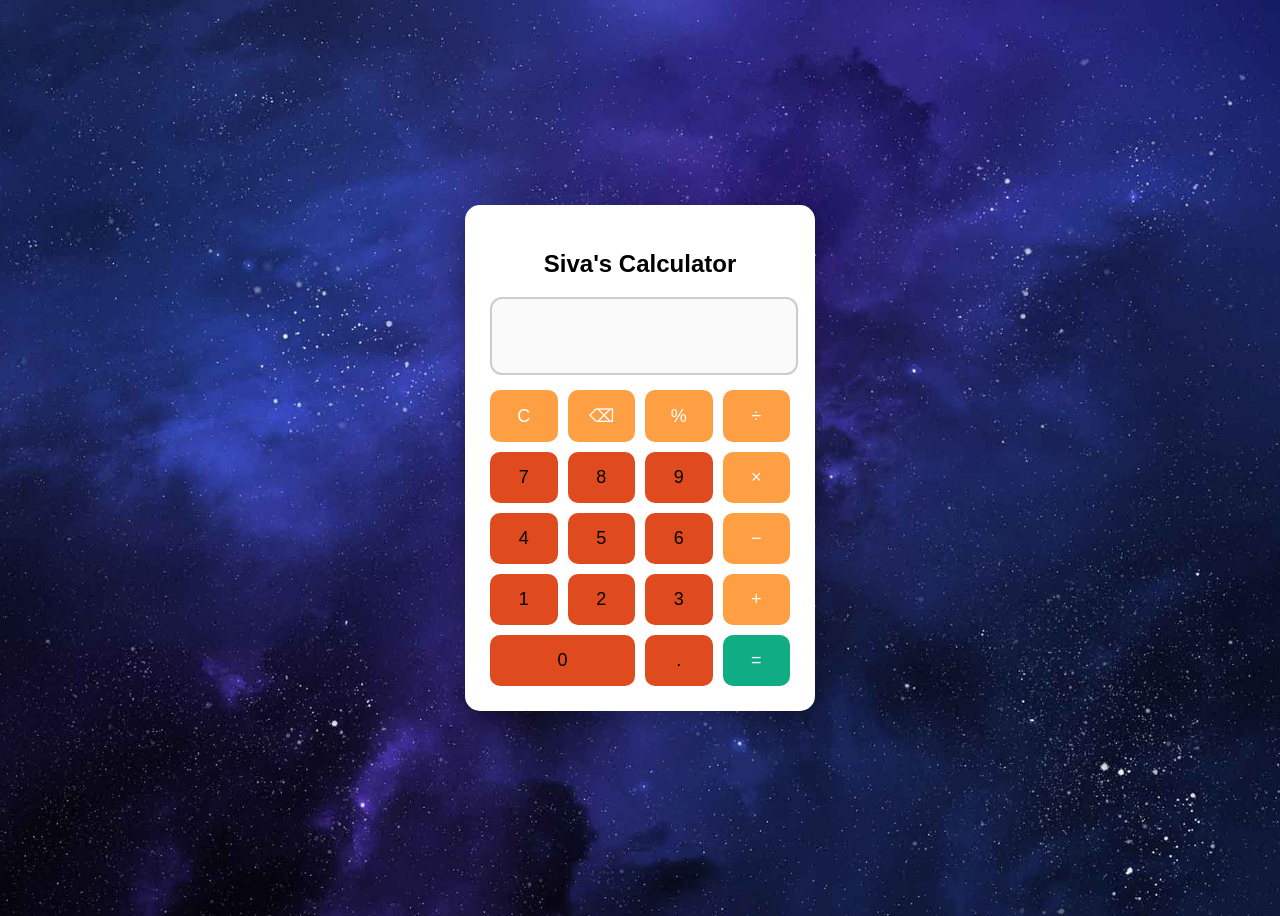
<file: LEVEL 1-Task3/index.html>
<!DOCTYPE html>
<html lang="en">
<head>
<meta charset="UTF-8">
<title>Siva's Calculator</title>
<link rel="stylesheet" href="style.css">
</head>

<body>

<div class="calculator">
    <h2>Siva's Calculator</h2>

    <input type="text" id="display" disabled>

    <div class="buttons">
        <button onclick="clearDisplay()" class="operator">C</button>
        <button onclick="deleteLast()" class="operator">⌫</button>
        <button onclick="appendValue('%')" class="operator">%</button>
        <button onclick="appendValue('/')" class="operator">÷</button>

        <button onclick="appendValue('7')">7</button>
        <button onclick="appendValue('8')">8</button>
        <button onclick="appendValue('9')">9</button>
        <button onclick="appendValue('*')" class="operator">×</button>

        <button onclick="appendValue('4')">4</button>
        <button onclick="appendValue('5')">5</button>
        <button onclick="appendValue('6')">6</button>
        <button onclick="appendValue('-')" class="operator">−</button>

        <button onclick="appendValue('1')">1</button>
        <button onclick="appendValue('2')">2</button>
        <button onclick="appendValue('3')">3</button>
        <button onclick="appendValue('+')" class="operator">+</button>

        <button onclick="appendValue('0')" class="zero">0</button>
        <button onclick="appendValue('.')">.</button>
        <button onclick="calculate()" class="equal">=</button>
    </div>
</div>

<script src="script.js"></script>

</body>
</html>
</file>
<file: LEVEL 1-Task3/style.css>
body{
    background-image: url("background.jpg");
    background-size: cover;
    background-position: center;
    background-repeat: no-repeat;
    height:100vh;
    display:flex;
    justify-content:center;
    align-items:center;
    font-family:Arial;
}

.calculator{
    background:white;
    padding:25px;
    border-radius:15px;
    box-shadow:0 10px 25px rgba(0,0,0,0.3);
    text-align:center;
    width:300px;
}

#display{
    width:100%;
    height:70px;
    font-size:28px;
    margin-bottom:15px;
    text-align:right;
    padding:2px;
    border-radius:12px;
    border:2px solid #ccc;
}

.buttons{
    display:grid;
    grid-template-columns:repeat(4,1fr);
    gap:10px;
}

button{
    padding:15px;
    font-size:18px;
    border:none;
    border-radius:10px;
    cursor:pointer;
    background:#df4b1e;
    transition:0.2s;
}

button:hover{
    background:#ddd;
    transform:scale(1.05);
}

.operator{
    background:#ff9f43;
    color:white;
}

.equal{
    background:#10ac84;
    color:white;
}

.zero{
    grid-column:span 2;
}
</file>
